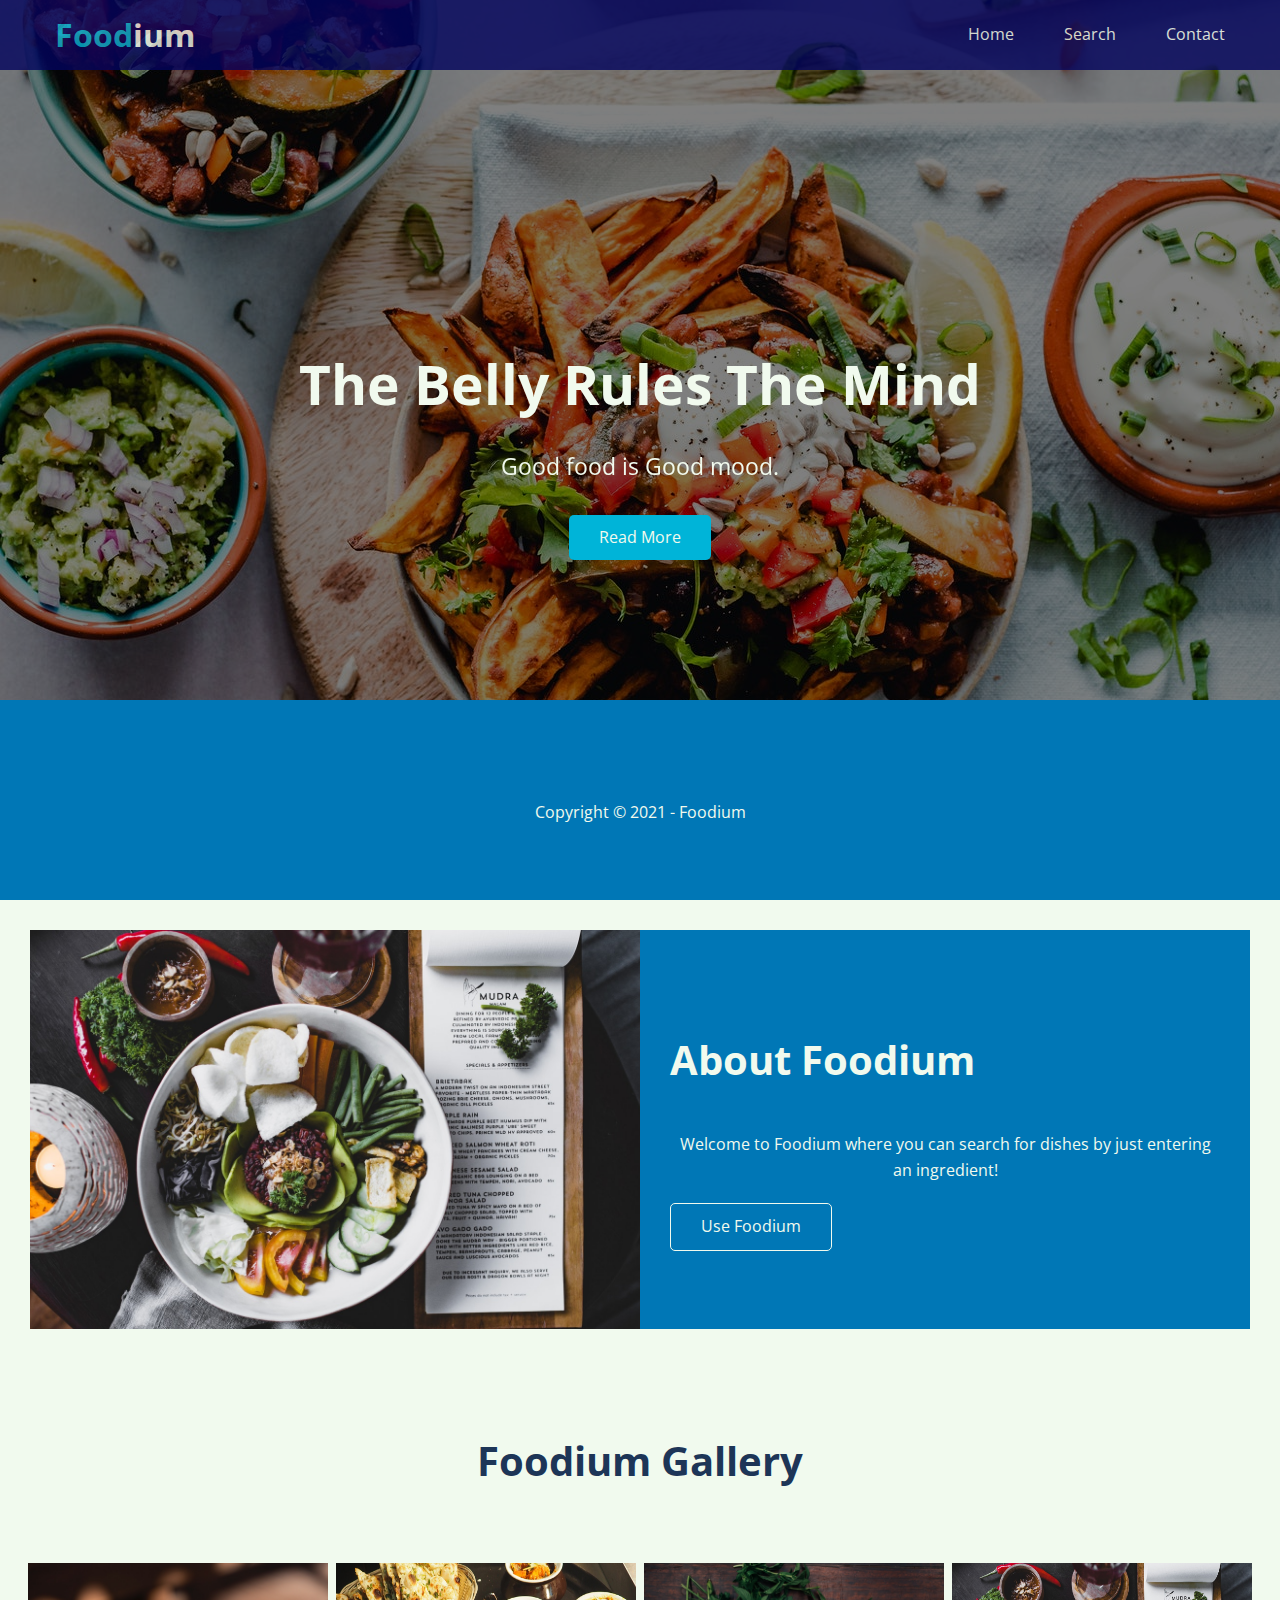
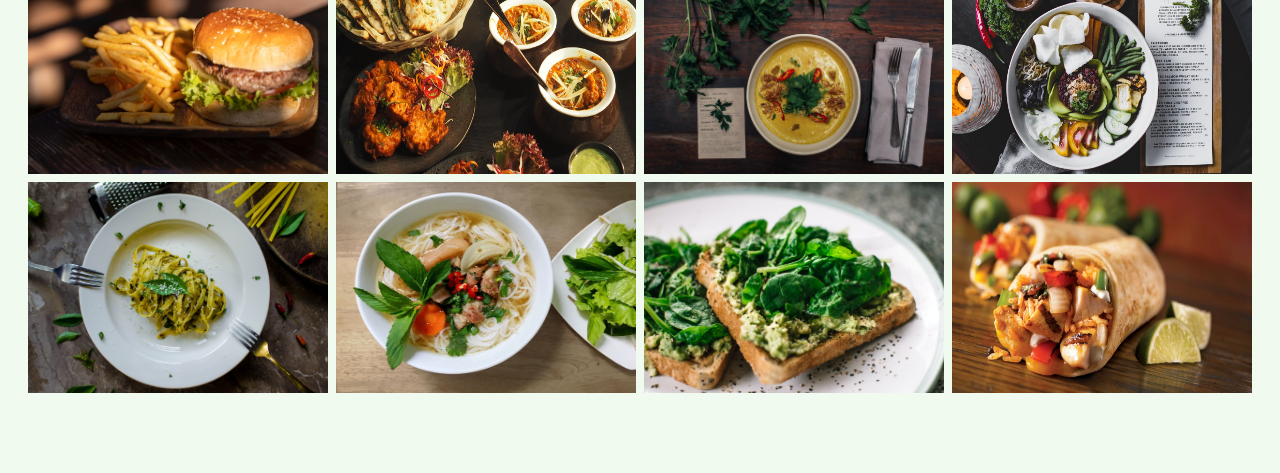
<file: index.html>
<!DOCTYPE html>
<html lang="en">
  <head>
    <meta charset="UTF-8" />
    <meta name="viewport" content="width=device-width, initial-scale=1.0" />
    <link rel="shortcut icon" type="image/x-icon" href="food-favicon.ico" />

    <link
      rel="stylesheet"
      href="https://cdnjs.cloudflare.com/ajax/libs/font-awesome/5.13.0/css/all.min.css"
      integrity="sha256-h20CPZ0QyXlBuAw7A+KluUYx/3pK+c7lYEpqLTlxjYQ="
      crossorigin="anonymous"
    />
    <!-- Open Sans Font -->
    <link
      href="https://fonts.googleapis.com/css2?family=Open+Sans:wght@300;400;700&display=swap"
      rel="stylesheet"
    />
    <!-- End Font -->
    <link rel="stylesheet" href="css/lightbox.min.css" />
    <link rel="stylesheet" href="./css/utilities.css" />
    <link rel="stylesheet" href="./css/style.css" />
    <title>Foodium!</title>
  </head>
  <body id="home">
    <header class="hero">
      <div id="navbar" class="navbar top">
        <a href="#">
          <h1 class="logo">
            <span class="text-primary"
              ><i class="fas fa-hamburger"></i>Food</span
            >ium
          </h1>
        </a>

        <nav>
          <ul>
            <li><a href="#home">Home</a></li>
            <li><a href="./search.html">Search</a></li>
            <li><a href="./contact.html">Contact</a></li>
          </ul>
        </nav>
      </div>

      <div class="content">
        <h1>The Belly Rules The Mind</h1>
        <p>Good food is Good mood.</p>
        <a href="#about" class="btn"
          ><i class="fas fa-chevron-right"></i> Read More</a
        >
      </div>
    </header>

    <main>
      <!-- About Section -->
      <section id="about" class="flex-columns flex section-header">
        <div class="row">
          <div class="column">
            <div class="column-1">
              <img src="images/cases/cases7.jpg" alt="" />
            </div>
          </div>
          <div class="column">
            <div class="column-2 bg-secondary">
              <!-- <h4>May 9 2020</h4> -->
              <h2>About Foodium</h2>
              <p>
                Welcome to Foodium where you can search for dishes by just
                entering an ingredient!
              </p>
              <a href="./search.html" class="btn btn-outline">
                <i class="fas fa-chevron"></i>
                Use Foodium
              </a>
            </div>
          </div>
        </div>
      </section>

      <!-- Cases Section -->
      <section id="cases" class="cases flex-grid section-padding">
        <header class="section-header">
          <h2>Foodium Gallery</h2>
          <p></p>
        </header>
        <div class="row">
          <div class="column">
            <a href="./images/cases/cases1.jpg" aria-label="img" data-lightbox="cases">
              <img src="./images/cases/cases1.jpg" alt="" />
            </a>
            <a href="./images/cases/cases2.jpg" aria-label="img" data-lightbox="cases">
              <img src="./images/cases/cases2.jpg" alt="" />
            </a>
          </div>
          <div class="column">
            <a href="./images/cases/cases3.jpg" aria-label="img" data-lightbox="cases">
              <img src="./images/cases/cases3.jpg" alt="" />
            </a>
            <a href="./images/cases/cases4.jpg" aria-label="img" data-lightbox="cases">
              <img src="./images/cases/cases4.jpg" alt="" />
            </a>
          </div>
          <div class="column">
            <a href="./images/cases/cases5.jpg" aria-label="img" data-lightbox="cases">
              <img src="./images/cases/cases5.jpg" alt="" />
            </a>
            <a href="./images/cases/cases6.jpg" aria-label="img" data-lightbox="cases">
              <img src="./images/cases/cases6.jpg" alt="" />
            </a>
          </div>
          <div class="column">
            <a href="./images/cases/cases7.jpg" aria-label="img" data-lightbox="cases">
              <img src="./images/cases/cases7.jpg" alt="" />
            </a>
            <a href="./images/cases/cases8.jpg" aria-label="img" data-lightbox="cases">
              <img src="./images/cases/cases8.jpg" alt="" />
            </a>
          </div>
        </div>
      </section>
    </main>

    <!-- Footer Section -->
    <footer class="footer bg-dark">
      <div class="social">
        <a href="#" aria-label="facebook"><i class="fab fa-facebook fa-2x"></i></a>
        <a href="#" aria-label="twitter"><i class="fab fa-twitter fa-2x"></i></a>
        <a href="#" aria-label="youtube"><i class="fab fa-youtube fa-2x"></i></a>
        <a href="#" aria-label="linkedin"><i class="fab fa-linkedin fa-2x"></i></a>
      </div>
      <p>Copyright &copy; 2021 - Foodium</p>
    </footer>

    <script
      src="https://code.jquery.com/jquery-3.5.0.min.js"
      integrity="sha256-xNzN2a4ltkB44Mc/Jz3pT4iU1cmeR0FkXs4pru/JxaQ="
      crossorigin="anonymous"
    ></script>
    <script src="./js/lightbox.min.js"></script>
  </body>
</html>
</file>
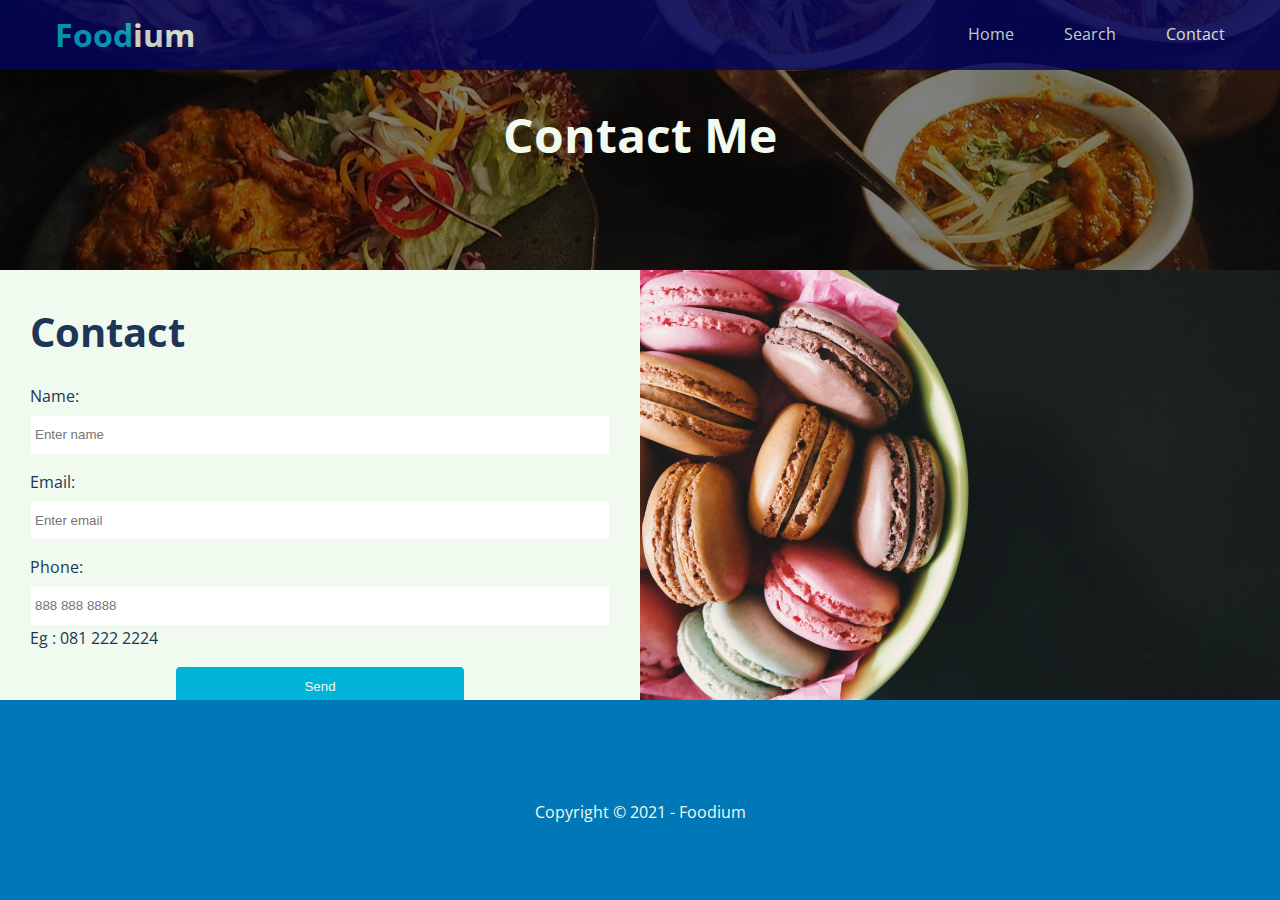
<file: contact.html>
<!DOCTYPE html>
<html lang="en">
  <head>
    <meta charset="UTF-8" />
    <meta name="viewport" content="width=device-width, initial-scale=1.0" />
    <link rel="shortcut icon" type="image/x-icon" href="food-favicon.ico" />

    <link
      rel="stylesheet"
      href="https://cdnjs.cloudflare.com/ajax/libs/font-awesome/5.13.0/css/all.min.css"
      integrity="sha256-h20CPZ0QyXlBuAw7A+KluUYx/3pK+c7lYEpqLTlxjYQ="
      crossorigin="anonymous"
    />
    <!-- Open Sans Font -->
    <link
      href="https://fonts.googleapis.com/css2?family=Open+Sans:wght@300;400;700&display=swap"
      rel="stylesheet"
    />
    <link rel="stylesheet" href="./css/utilities.css" />
    <link rel="stylesheet" href="./css/style.css" />
    <link rel="stylesheet" href="./css/style-search.css" />
    <title>Foodium-Search</title>
  </head>
  <body id="home">
    <header class="hero small-hero">
      <div id="navbar" class="navbar top">
        <a href="index.html">
            <h1 class="logo">
              <span class="text-primary"
                ><i class="fas fa-hamburger"></i>Food</span
              >ium
            </h1>
          </a>
        <nav>
          <ul>
            <li><a href="index.html">Home</a></li>
            <li><a href="./search.html">Search</a></li>
            <li><a href="./contact.html">Contact</a></li>
          </ul>
        </nav>
      </div>

      <div class="content">
        <h1>Contact Me</h1>
      </div>
    </header>

     <!-- Contact Section -->
     <section id="contact" class="contact flex-columns flex-reverse">
        <div class="row">
          <div class="column">
            <div class="column-1">
              <img
                src="./images/home/contact.jpg"
                alt="wacthing soccer photo"
              />
            </div>
          </div>
          <div class="column">
            <div class="column-2 bg-light">
              <h2>Contact</h2>
              <form action="mailto:j3ffh95@gmail.com" method="post" class="contact-form" enctype="text/plain">
                <div class="form-control">
                  <label for="name">Name: </label>
                  <input
                    type="text"
                    name="name"
                    id="name"
                    placeholder="Enter name"
                    required
                  />
                </div>
                <div class="form-control">
                  <label for="email">Email: </label>
                  <input
                    type="email"
                    name="email"
                    id="email"
                    placeholder="Enter email"
                    required
                  />
                </div>
                <div class="form-control">
                  <label for="email">Phone: </label>
                  <input
                    type="tel"
                    name="telphone"
                    placeholder="888 888 8888"
                    pattern="[0-9]{3} [0-9]{3} [0-9]{4}"
                    maxlength="12"
                    title="Ten digits code"
                    required
                  />
                  <label> Eg : 081 222 2224 </label>
                </div>
                <input type="submit" value="Send" class="btn" id="submit" />
              </form>
            </div>
          </div>
        </div>
      </section>
    </main>

    <!-- Footer Section -->
    <footer class="footer bg-dark">
      <div class="social">
        <a href="#" aria-label="facebook"><i class="fab fa-facebook fa-2x"></i></a>
        <a href="#" aria-label="twitter"><i class="fab fa-twitter fa-2x"></i></a>
        <a href="#" aria-label="youtube"><i class="fab fa-youtube fa-2x"></i></a>
        <a href="#" aria-label="linkedin"><i class="fab fa-linkedin fa-2x"></i></a>
      </div>
      <p>Copyright &copy; 2021 - Foodium</p>
    </footer>

   
  </body>
</html>
</file>
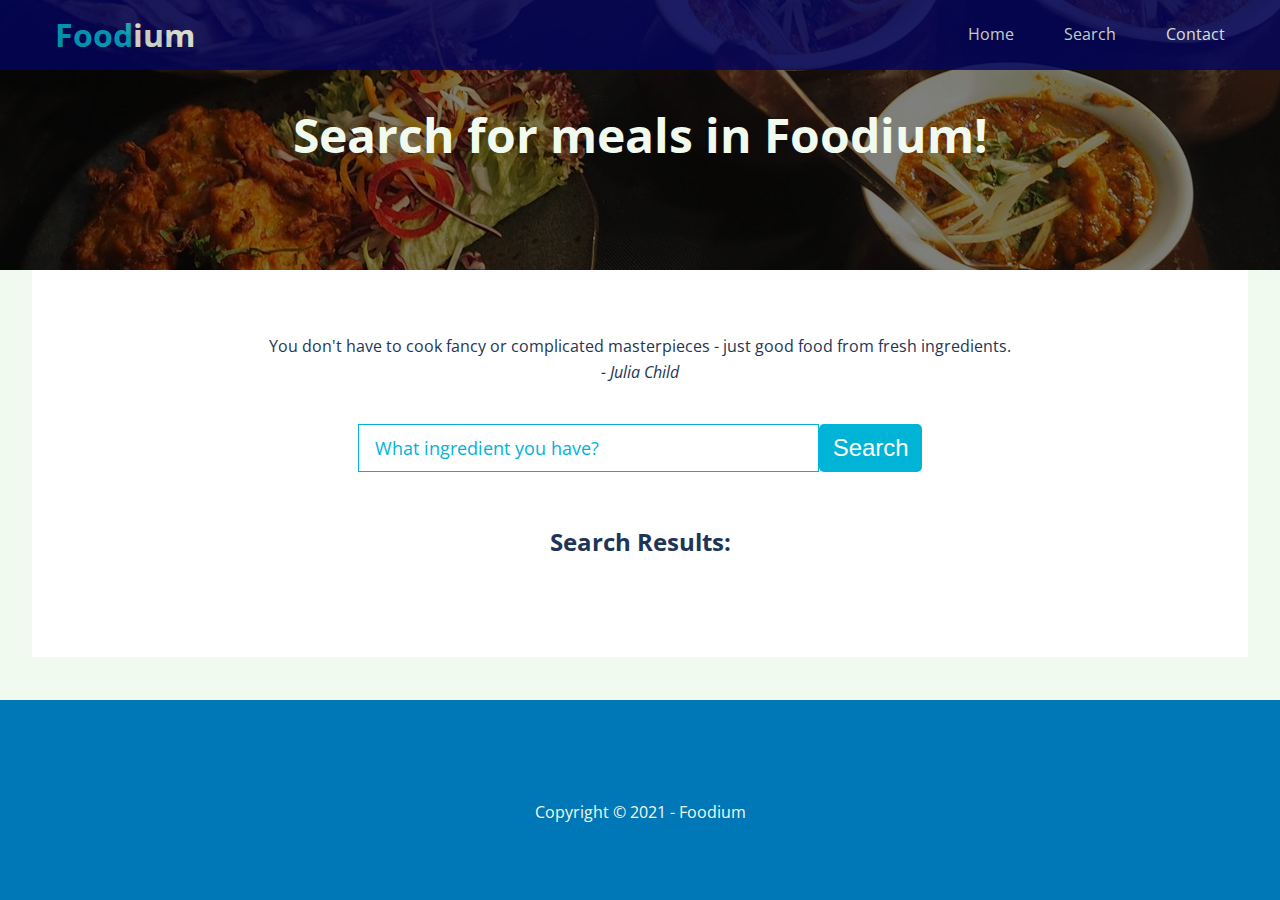
<file: search.html>
<!DOCTYPE html>
<html lang="en">
  <head>
    <meta charset="UTF-8" />
    <meta name="viewport" content="width=device-width, initial-scale=1.0" />
    <link rel="shortcut icon" type="image/x-icon" href="food-favicon.ico" />

    <link
      rel="stylesheet"
      href="https://cdnjs.cloudflare.com/ajax/libs/font-awesome/5.13.0/css/all.min.css"
      integrity="sha256-h20CPZ0QyXlBuAw7A+KluUYx/3pK+c7lYEpqLTlxjYQ="
      crossorigin="anonymous"
    />
    <!-- Open Sans Font -->
    <link
      href="https://fonts.googleapis.com/css2?family=Open+Sans:wght@300;400;700&display=swap"
      rel="stylesheet"
    />
    <link rel="stylesheet" href="./css/utilities.css" />
    <link rel="stylesheet" href="./css/style.css" />
    <link rel="stylesheet" href="./css/style-search.css" />
    <title>Foodium-Search</title>
  </head>
  <body id="home">
    <header class="hero small-hero">
      <div id="navbar" class="navbar">
        <a href="index.html">
          <h1 class="logo">
            <span class="text-primary"
              ><i class="fas fa-hamburger"></i>Food</span
            >ium
          </h1>
        </a>
        <nav>
          <ul>
            <li><a href="index.html">Home</a></li>
            <li><a href="./search.html">Search</a></li>
            <li><a href="./contact.html">Contact</a></li>
          </ul>
        </nav>
      </div>

      <div class="content">
        <h1>Search for meals in Foodium!</h1>
      </div>
    </header>

    <div class="meal-wrapper">
      <div class="meal-search">
        <blockquote>
          You don't have to cook fancy or complicated masterpieces - just good
          food from fresh ingredients.<br />
          <cite>- Julia Child</cite>
        </blockquote>

        <div class="meal-search-box">
          <form action="#" id="search-form" class="meal-search-box">
            <input
              type="text"
              class="search-control"
              placeholder="What ingredient you have?"
              id="search-input"
            />
            <button type="submit" class="search-btn btn" id="search-btn">
              Search
            </button>
          </form>
        </div>
      </div>

      <div class="meals-result">
        <h2 class="title">Search Results:</h2>
        <div id="meal">
          
        </div>
      </div>

      <div class="meal-details">
        
        <button
          type="button"
          class="btn recipe-close-btn"
          id="recipe-close-btn"
          title="close"
        >
          <i class="fas fa-times"></i>
        </button>

        <!-- meal content -->
        <div class="meal-details-body">
          
        </div>
      </div>
    </div>

    <footer class="footer bg-dark">
      <div class="social">
        <a href="#" aria-label="facebook"><i class="fab fa-facebook fa-2x"></i></a>
        <a href="#" aria-label="twitter"><i class="fab fa-twitter fa-2x"></i></a>
        <a href="#" aria-label="youtube"><i class="fab fa-youtube fa-2x"></i></a>
        <a href="#" aria-label="linkedin"><i class="fab fa-linkedin fa-2x"></i></a>
      </div>
      <p>Copyright &copy; 2021 - Foodium</p>
    </footer>

    <script src="./js/main.js"></script>
  </body>
</html>
</file>
<file: css/utilities.css>
:root {
  --primary-color: #00b4d8;
  --secondary-color-dark: #0077b6;
}
/* Text Colors */
.text-primary {
  color: var(--primary-color);
}

.text-secondary {
  color: var(--secondary-color-dark);
}

/* Button Styles */
.btn {
  cursor: pointer;
  display: inline-block;
  padding: 10px 30px;
  color: #f1faee;
  background-color: var(--primary-color);
  border: none;
  border-radius: 5px;
}

.btn:hover {
  opacity: 0.7;
}

.btn-primary,
.bg-primary {
  background: var(--primary-color);
  color: #f1faee;
}

.btn-secondary,
.bg-secondary {
  background: var(--secondary-color-dark);
  color: #f1faee;
}

.bg-dark {
  background: var(--secondary-color-dark);
  color: #f1faee;
}

.btn-outline {
  background: transparent;
  border: 1px solid #f1faee;
}

/* Flex Items */
.flex-items {
  display: flex;
  text-align: center;
  justify-content: center;
  align-items: center;
  height: 100%;
}

.flex-items > div {
  padding: 20px;
}

/* Flex Columns */
.flex-columns.flex-reverse .row {
  flex-direction: row-reverse;
}

.flex-columns .row {
  display: flex;
  flex-direction: row;
  flex-wrap: wrap;
  width: 100%;
}

.flex-columns .blog-row {
  margin: 6rem 0;
}

.flex-columns .column {
  display: flex;
  flex-direction: column;
  flex-basis: 100%;
  flex: 1;
}

.flex-columns .column .column-1,
.flex-columns .column .column-2 {
  height: 100%;
}

.flex-columns img {
  width: 100%;
  height: 100%;
  object-fit: cover;
}

.flex-columns .column-2 {
  display: flex;
  flex-direction: column;
  align-items: flex-start;
  justify-content: center;
  padding: 30px;
}

.flex-columns h2 {
  font-size: 40px;
}

.flex-columns h4 {
  margin-bottom: 10px;
}

.flex-columns p {
  margin: 20px 0;
}

/* Section Header */
.section-header {
  padding: 30px;
  display: flex;
  flex-direction: column;
  align-items: center;
  justify-content: center;
  text-align: center;
}

.section-header h2 {
  font-size: 40px;
  margin: 20px 0;
}

.section-padding {
  padding: 20px 20px 40px;
}

/* Flex Grid */
.flex-grid {
  margin-bottom: 3rem;
}

.flex-grid .row {
  display: flex;
  flex-wrap: wrap;
  padding: 0 4px;
}

.flex-grid .column {
  flex: 25%;
  max-width: 25%;
  padding: 0 4px;
}

.flex-grid img {
  width: 100%;
  height: 50%;
}
</file>
<file: css/style.css>
* {
  box-sizing: border-box;
  padding: 0;
  margin: 0;
}

:root {
  --primary-color: #00b4d8;
  --primary-color-dark: #0077b6;
  --secondary-color: #48cae4;
  --third-color: #03045e;
}

body {
  font-family: "Open Sans", sans-serif;
  background-color: #f1faee;
  color: #1d3557;
  line-height: 1.6;
}

ul {
  list-style: none;
}

a {
  color: #1d3557;
  text-decoration: none;
}

p {
  margin: 10px 0;
}

img {
  width: 100%;
}

/* Navbar */
.navbar {
  display: flex;
  align-items: center;
  justify-content: space-between;
  background-color: var(--third-color);
  color: #f1faee;
  opacity: 0.8;
  width: 100%;
  height: 70px;
  position: fixed;
  top: 0px;
  padding: 0 30px;
}

.navbar a {
  color: #f1faee;
  padding: 10px 20px;
  margin: 0 5px;
}

ul a:hover {
  border-bottom: var(--primary-color-dark) 2px solid;
}

.navbar ul {
  display: flex;
}

/* Header */

.hero {
  background: url("../images/home/showcase.jpg") no-repeat center center/cover;
  height: 100vh;
  position: relative;
  color: #f1faee;
}

.hero .content {
  display: flex;
  flex-direction: column;
  align-items: center;
  justify-content: center;
  text-align: center;
  height: 100%;
  padding: 0 20px;
}

.hero .content h1 {
  font-size: 55px;
}

.hero .content p {
  font-size: 23px;
  max-width: 600px;
  margin: 20px 0 30px;
}

.hero::before {
  content: "";
  position: absolute;
  top: 0;
  left: 0;
  width: 100%;
  height: 100%;
  background: rgba(0, 0, 0, 0.5);
}

.hero * {
  z-index: 10;
}

.hero.small-hero {
  background: url("../images/cases/cases3.jpg") no-repeat center center/cover;
  height: 30vh;
}

.cases img:hover {
  opacity: 0.7;
}

/* Contact form */
.contact-form {
  width: 100%;
  padding: 20px 0;
}

.contact-form label {
  display: block;
  margin-bottom: 5px;
}

.contact-form .form-control {
  margin-bottom: 15px;
}

.contact-form input {
  width: 100%;
  padding: 4px;
  height: 40px;
  border: #f1faee 1px solid;
}

.contact-form input:focus {
  outline-color: var(--primary-color);
}

.contact-form .btn {
  display: block;
  padding: 12px 0;
  width: 50%;
  margin: 0 auto;
}

/* Footer */
.footer {
  display: flex;
  flex-direction: column;
  align-items: center;
  justify-content: center;
  text-align: center;
  height: 200px;
  position: fixed;
  bottom: 0;
  width: 100%;
}

.footer a {
  color: #f1faee;
}

.footer a:hover {
  color: var(--secondary-color);
}

.footer .social > * {
  margin-right: 30px;
}

/* Mobile */
@media screen and (max-width: 768px) {
  .navbar {
    flex-direction: column;
    height: 120px;
    padding: 20px;
    top: -40px;
  }

  .navbar a {
    padding: 10px 10px;
    margin: 0 5px;
  }

  .flex-items {
    flex-direction: column;
  }

  .flex-columns .column,
  .flex-grid .column {
    flex: 100%;
    max-width: 100%;
  }
}
</file>
<file: css/style-search.css>
:root {
  --tenne-tawny: #00b4d8;
  --tenne-tawny-dark: #0077b6;
}

.btn {
  padding: unset;
}

.hero .content h1 {
  position: relative;
  z-index: 0;
  font-size: 1.5rem;
}
.meal-wrapper {
  max-width: 95%;
  margin: 0 auto;
  padding: 2rem;
  background: #fff;
  text-align: center;
}
.meal-search {
  margin: 2rem 0;
}
.meal-search-box {
  margin: 1.2rem auto;
  display: flex;
  align-items: stretch;
}
.search-control,
.search-btn {
  width: 100%;
}
.search-control {
  padding: 0 1rem;
  font-size: 1.1rem;
  font-family: inherit;
  outline: 0;
  border: 1px solid var(--tenne-tawny);
  color: var(--tenne-tawny);
}
.search-control::placeholder {
  color: var(--tenne-tawny);
}
.search-btn {
  width: 8rem;
  height: 3rem;
  font-size: 1.5rem;
  background: var(--tenne-tawny);
  color: #fff;
}

#meal {
  margin: 2rem 0;
}
.meal-item {
  overflow: hidden;
  border:1px solid var(--tenne-tawny-dark);
  margin: 2rem 0;
}
.meal-image img {
  width: 100%;
  display: block;
}
.meal-name {
  padding: 1.5rem 0.5rem;
}
.meal-name h3 {
  font-size: 1.2rem;
}
.recipe-btn {
  text-decoration: none;
  color: #fff;
  background: var(--tenne-tawny);
  font-weight: 500;
  font-size: 1.1rem;
  padding: 0.75rem 0;
  display: block;
  width: 10rem;
  margin: 1rem auto;
}
.recipe-btn:hover {
  background: var(--tenne-tawny-dark);
}

/* meal details pop up*/
.meal-details {
  position: fixed;
  top: 50%;
  left: 50%;
  transform: translate(-50%, -50%);
  color: #fff;
  background: var(--tenne-tawny);
  width: 80%;
  height: 90%;
  overflow-y: scroll;
  display: none;
  padding: 2rem 0;
}

/* js related */
.showRecipe {
  display: block;
}

.meal-details-body {
  margin: 2rem;
}

.recipe-close-btn {
  font-family: Verdana, Geneva, Tahoma, sans-serif;
  position: absolute;
  left: 2rem;
  top: 2rem;
  font-size: 1.8rem;
  border: none;
  width: 35px;
  height: 35px;
  border-radius: 50%;
  display: flex;
  align-items: center;
  justify-content: center;
  opacity: 0.9;
  color: black;
}
.recipe-title {
  letter-spacing: 1px;
  padding-bottom: 1rem;
}
.recipe-category {
  font-weight: 600;
  color: #fff;
  display: inline-block;
  padding: 0.2rem 0.5rem;
}

.recipe-instruct {
  padding: 1rem 0;
}

.recipe-instruct p {
  padding: 0 10rem;
}

.recipe-meal-image img {
  width: 30%;
  margin: 0 auto;
  display: block;
}
.recipe-link {
  margin: 1.4rem 0;
}
.recipe-link a {
  color: #fff;
  font-size: 1.2rem;
  font-weight: 700;
  transition: all 0.4s linear;
}
.recipe-link a:hover {
  opacity: 0.8;
}

/*  */
.notFound {
  grid-template-columns: 1fr !important;
  color: var(--tenne-tawny);
  font-size: 1.8rem;
  font-weight: 600;
  width: 100%;
}

/* Media Queries */
@media (min-width: 600px) {
  .meal-search-box {
    width: 70%;
    margin-left: auto;
    margin-right: auto;
  }

  .hero .content h1 {
    font-size: 3rem;
  }
}

@media (min-width: 768px) {
  #meal {
    display: grid;
    grid-template-columns: repeat(3, 1fr);
    gap: 2rem;
  }
  .meal-item {
    margin: 0;

  }
  .meal-details {
    width: 70%;
  }
}

@media (min-width: 992px) {
  #meal {
    grid-template-columns: repeat(4, 1fr);
  }
}
</file>
